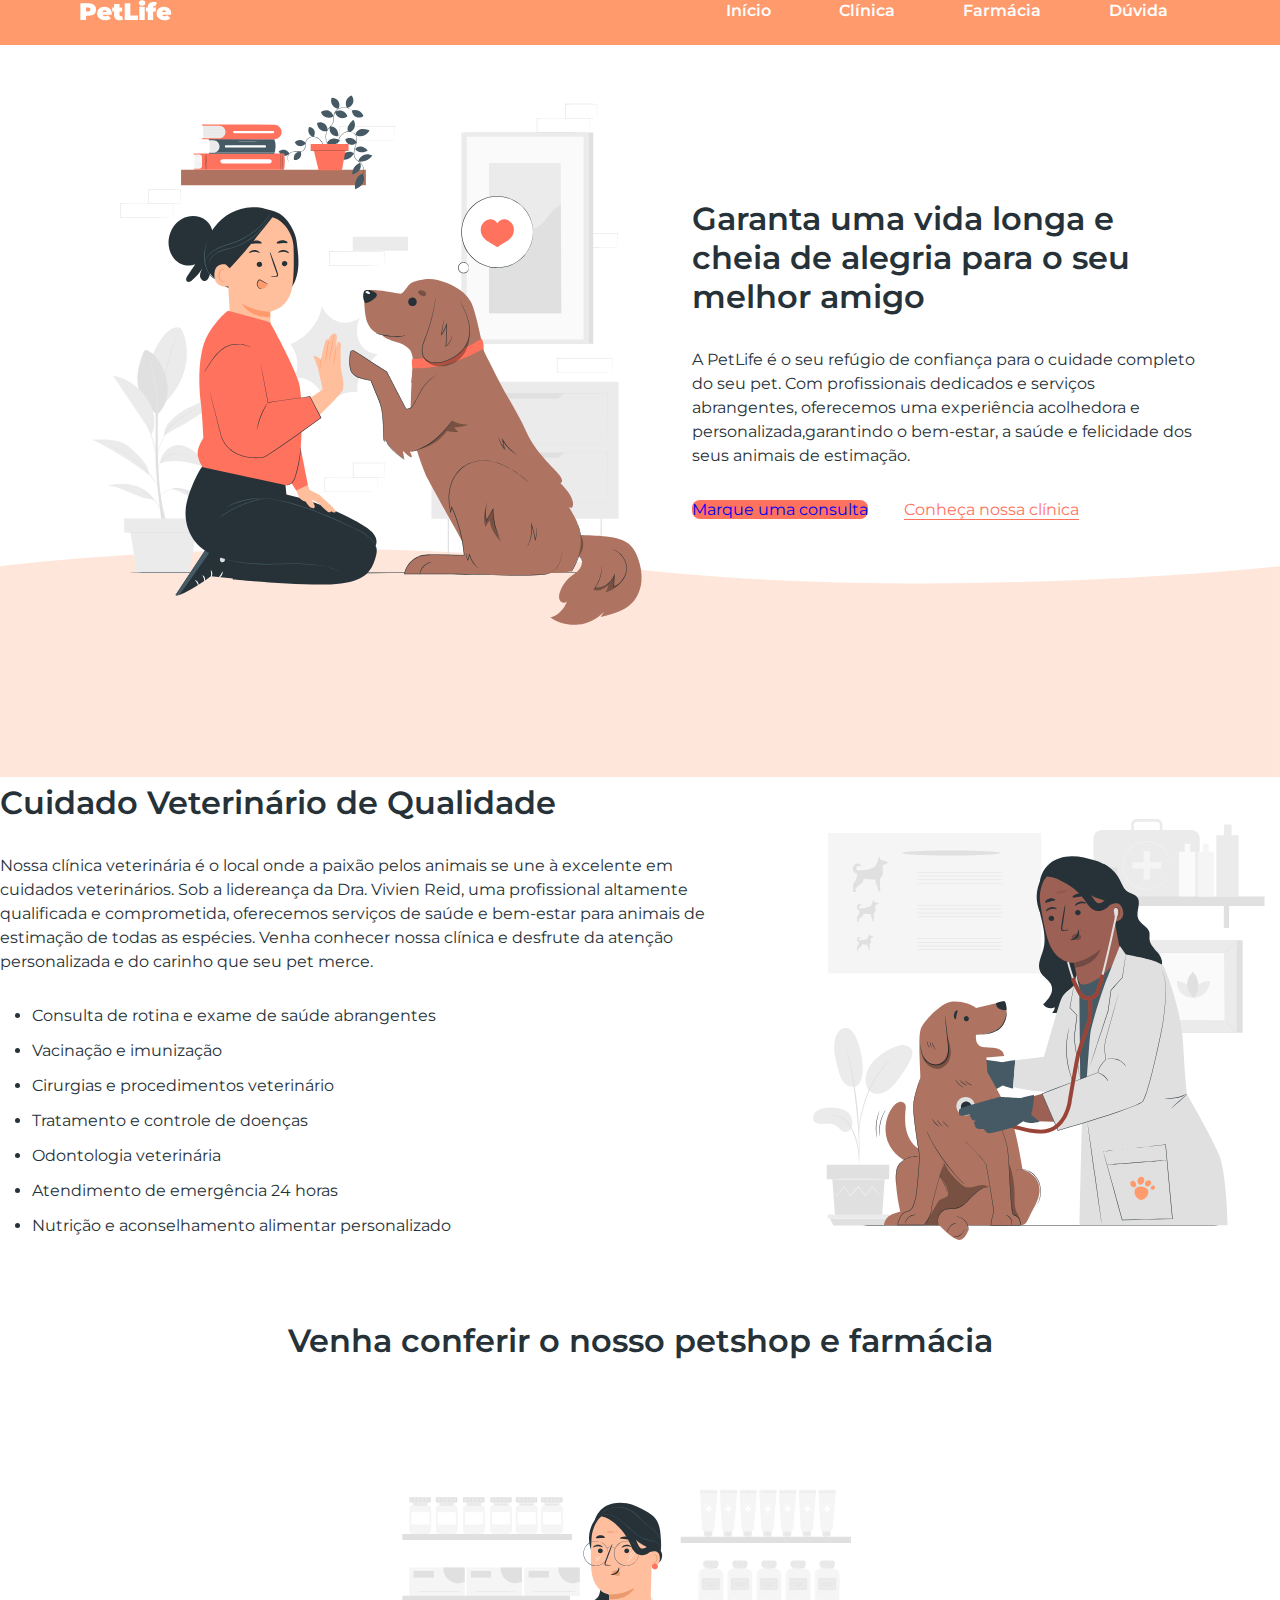
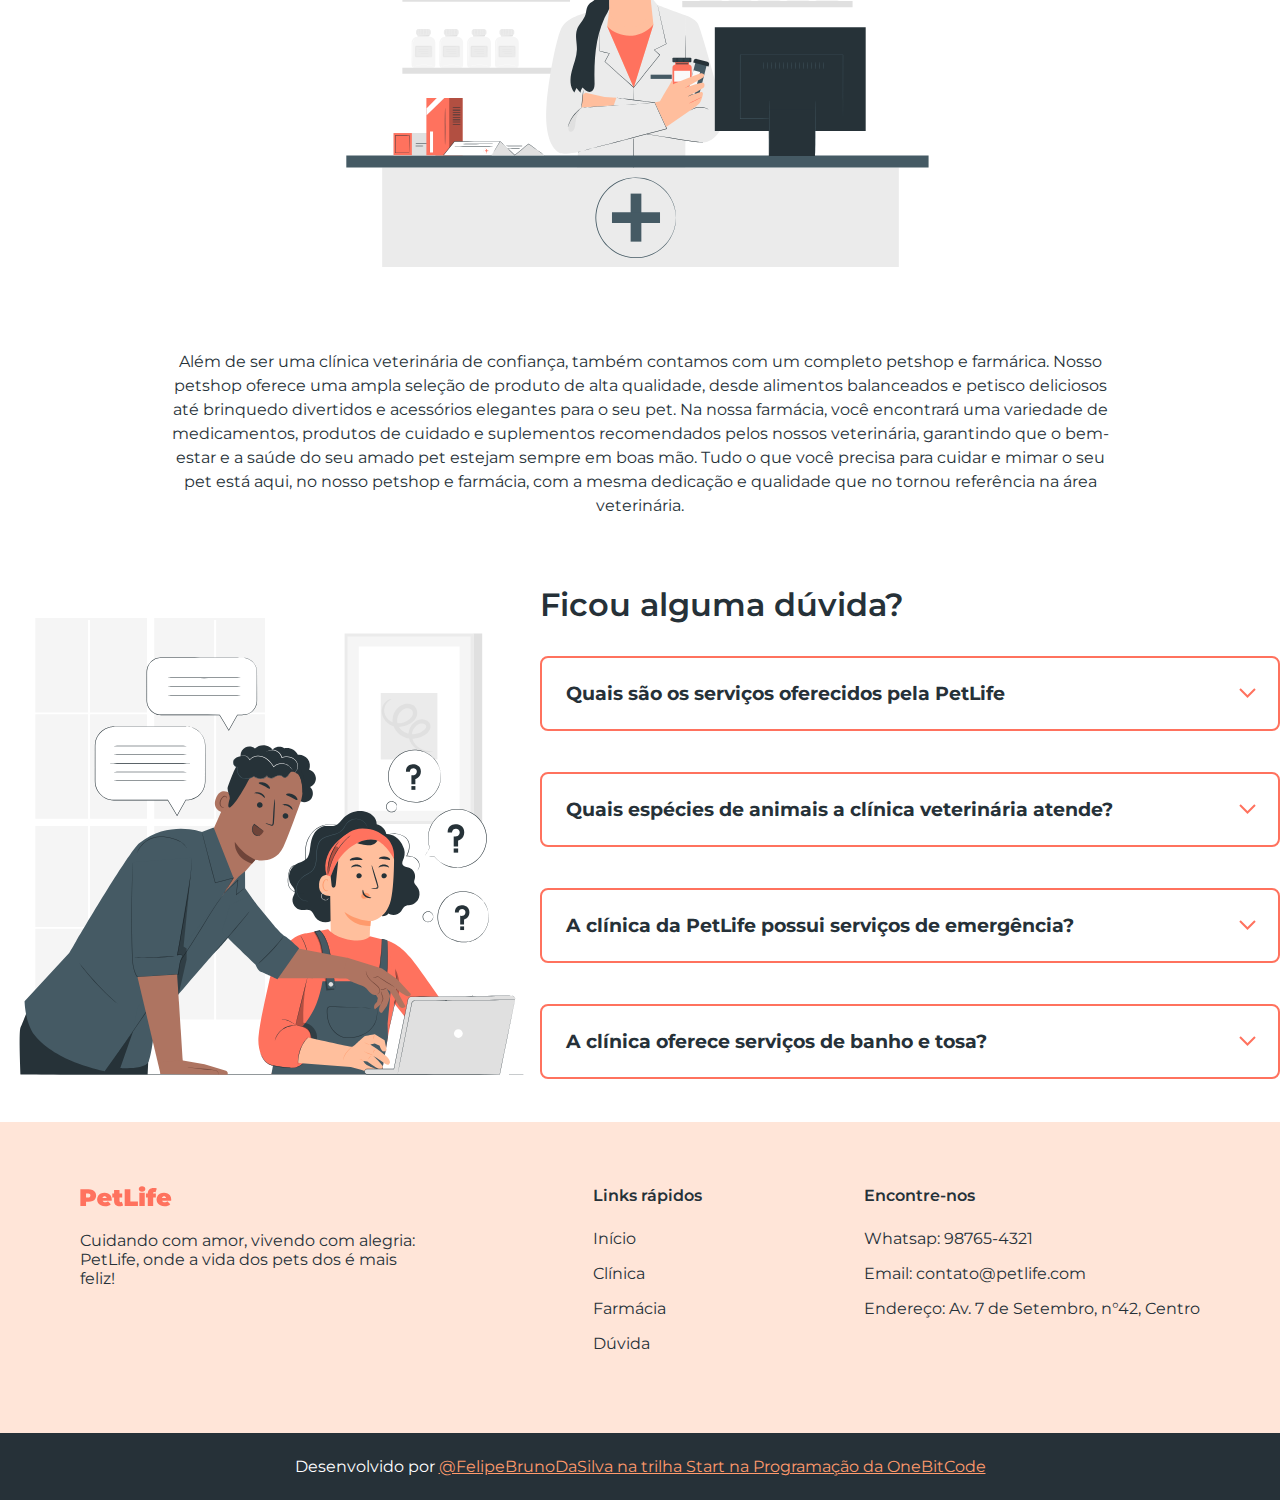
<file: index.html>
<html>
<head>
<title>PetLife</title>
<meta name="description" content="Garanta uma vida longa e cheia de alegria para seu melhor amigo">

<link rel="stylesheet" href="index.css">
<link rel="preconnect" href="https://fonts.googleapis.com">
<link rel="preconnect" href="https://fonts.gstatic.com" crossorigin>
<link href="https://fonts.googleapis.com/css2?family=Montserrat:wght@400;600&display=swap" rel="stylesheet">
</head>

<body>
 <header >
    <a href="index.html">
        <img src="img/logo-white.svg" alt="PetLife">        
    </a>
    <nav>
        <a href="#inicio">Início</a>
        <a href="#inicio">Clínica</a>
        <a href="#inicio">Farmácia</a>
        <a href="#inicio">Dúvida</a>        
    </nav>
 </header>
<main>
  <section id="inicio">
    <img src="img/start-img.svg" alt="" width="580" height="580" >
    <div>
        <h1>Garanta uma vida longa e cheia de alegria para o seu melhor amigo</h1>
        <p class="paragrafo">A PetLife é o seu refúgio de confiança para o cuidade completo do seu pet. Com profissionais dedicados e 
            serviços abrangentes, oferecemos uma experiência acolhedora e personalizada,garantindo o 
            bem-estar, a saúde e felicidade dos seus animais de estimação. </p>           
        <a class="botao" href=  https://wa.me/5522987654321" target="_blank">Marque uma consulta</a>
        <a class="botao-transparente" href="#clinica">Conheça nossa clínica</a>
    </div>
    <img class="absolute"  src="img/shape.svg" alt="">
</section>
    <section id="clinica">
        <div>
            <h2>Cuidado Veterinário de Qualidade</h2>
            <p class="paragrafo">
               Nossa clínica veterinária é o local onde a paixão pelos animais se une à excelente em cuidados
               veterinários. Sob a lidereança da Dra. Vivien Reid, uma profissional altamente qualificada e 
               comprometida, oferecemos serviços de saúde e bem-estar para animais de estimação de todas as espécies. Venha conhecer nossa clínica e desfrute da atenção personalizada e do carinho que seu
               pet merce. 
            </p>
            <ul>
                <li>Consulta de rotina e exame de saúde abrangentes</li>
                <li>Vacinação e imunização</li>
                <li>Cirurgias e procedimentos veterinário</li>
                <li>Tratamento e controle de doenças</li>
                <li>Odontologia veterinária</li>
                <li>Atendimento de emergência 24 horas</li>
                <li>Nutrição e aconselhamento alimentar personalizado</li>
            </ul> 
        </div>       
        
        <img src="img/clinic-img.svg" alt="" width="480" height="480" loading="lazy">
  </section>

  <section id="Farmácia">
    <h2>Venha conferir o nosso petshop e farmácia</h2>
    <img src="img/shop-img.svg" alt="" width="645" height="430" loading="lazy">
    <p class="paragrafo">Além de ser uma clínica veterinária de confiança, também contamos com um completo petshop e farmárica. Nosso petshop oferece uma ampla seleção de produto de alta qualidade, desde alimentos balanceados e petisco deliciosos até brinquedo divertidos e acessórios elegantes para o seu pet. Na nossa farmácia, você encontrará uma variedade de medicamentos, produtos de cuidado e suplementos recomendados pelos nossos veterinária, garantindo que o bem-estar e a saúde do seu amado pet estejam sempre em boas mão. Tudo o que você precisa para cuidar e mimar o seu pet está aqui, no nosso petshop e farmácia, com a mesma dedicação e qualidade que no tornou referência na área veterinária.

    </p>

  </section>

  <section id="Dúvidas">
    <img src="img/faq-img.svg" alt="" width="540" height="540" loading="lazy" >
    <div>
        <h2>Ficou alguma dúvida?</h2>

        <div class="duvida">
            <h3>Quais são os serviços oferecidos pela PetLife</h3>
            <img src="img/arrow-down.svg" alt="">
            <p class="paragrafo">A clínica da PetLife oferece uma ampla gama de serviços, incluíndo consultas de rotina,vacinação, cirurgias, tratamento de doenças, cuidados odontológicos, atendimento de emergência 24 horas, programas de prevenção de pulgas, carrapatos e vermes, entre outros. Nosso objetivo é fornecer cuidados abrangentes e personalizados para garantir a saúde e o bem-estar do eu pet.</p>
        </div>
        <div  class="duvida">
            <h3>Quais espécies de animais a clínica veterinária atende?</h3>
            <img src="img/arrow-down.svg" alt="">
            <p class="paragrafo">A clinica veterinária da PetLife atende animais de estimação de todas as espécies, incluíndo cães, gatos, pássaros, roedores e répteis. Nossos profissionais possuem conhecimento e experiência para cuidar de diferentes tipos d animais, oferecendo um atendimento epecializado e dedicado a cada um deles.
            </p>
        </div>
        <div class="duvida">
            <h3>A clínica da PetLife possui serviços de emergência?</h3>
            <img src="img/arrow-down.svg" alt="">
            <p class="paragrafo">
                Sim, a clínica veterinária da PetLife oferece serviços de emergência 24 horas. Se o seu animal de estimação precisar de atendimento veterinário imediato fora do horário de expediente, nossa equipe está pronta para ajudar, fornecendo cuidados urgentes e tratamento adequado para garantir o bem-estardo seu pet.
            </p>
        </div>
        <div class="duvida">
            <h3>A clínica oferece serviços de banho e tosa?</h3>
            <img src="img/arrow-down.svg" alt="">
            <p class="paragrafo">
                Sim, a clínica veterinária da PetLife oferece serviços profissionais de banho e tosa. Nossa equipe de profissionais experientes garante que seu pet receba cuidados adequados, usando produtos de alta qualidade e técnicas seguras. O banho e tosa a manter a higiene, saúde da pele e pelagem do seu pet, além de ´proporcionar uma experiência relaxante e agradável para eles.
            </p>
        </div>
    </div>    
  </section>
</main>
    <footer>
      <div>
        <img src="img/logo.svg" alt="PetLife">
        <p>Cuidando com amor, vivendo com alegria: PetLife, onde a vida dos pets dos é mais feliz!</p>
      </div>

        <div>
            <strong class="titulo">Links rápidos</strong>
            <nav>
                <a href="#inicio">Início</a>
                <a href="#inicio">Clínica</a>
                <a href="#inicio">Farmácia</a>
                <a href="#inicio">Dúvida</a>
            </nav>
        </div>
        <div>
            <strong class="titulo">Encontre-nos</strong>
            <p>Whatsap: <a href="https://wa.me/5522987654321" target="_blank">98765-4321</a> </p>
            <p>Email:  <a href="mailto:contato@petlife.com">contato@petlife.com</a></p>
            <p>Endereço: Av. 7 de Setembro, n°42, Centro </p>
        </div>    
    </footer>
    <div id="copyright">
        Desenvolvido por <a href="https://github.com/FelipeBrunoDaSilva" target="_blank">@FelipeBrunoDaSilva na trilha Start na Programação da OneBitCode</a>
    </div>

  <script src="index.js"></script>
</body>

</html>
</file>
<file: index.css>
*{
    box-sizing: border-box;
    font-family: 'Montserrat', sans-serif;
    margin: 0;
    padding: 0;
}
body{
    color: #263138
}    
    header {
        background-color: #ff9a6c;
        display: flex;
        align-items: center;
        justify-content: space-between;
        padding-left: 80px;
        padding-right: 80px;
        padding-bottom: 24px;
    }
    header nav a{
        color: #ffffff;
        font-weight: 600;
        padding: 32px;
        text-decoration: none;
    }
    #inicio{
        display: flex;
        align-items: center;
        gap: 32px;
        /*topo, direita,baixo, esquerda */
        padding: 24px 80px 128px 80px;
        position: relative;
    }
    h1,
    h2 {
        font-weight: 600;
        font-size: 32px;
        margin-bottom: 32px ;
    }
    .paragrafo{
        line-height: 150%;
        margin-bottom: 32px;
    }
    .botao {
        background-color: #ff725e;
        border-radius: 8px;
        color: #ffffff
        /*vertical, horizontal */
        padding: 16px 32px;
        text-decoration: none;
    }
    .botao-transparente{
        background-color: transparent;
        color: #ff725e;
        padding: 16px 32px;
        text-underline-offset: 4px;
    }
    .absolute {

        position: absolute;
        bottom: 0;
        left: 0;
        width: 100%;
        z-index: -10;
    }

    #clinica{
        display: flex;
        align-items: center;
        gap: 64px;
        pad: 64px 80px;
    }
    #clinica li {
        margin-bottom: 16px;
        margin-left: 32px;
}


    #Farmácia{
        padding: 64px 80px;
        text-align: center;
    }
    #Farmácia img{
        margin:64px auto;
        }
    #Farmácia .paragrafo{
        max-width: 950px;
        margin: 0 auto;
    }

    #Dúvidas{
        display: flex;
        align-items: center;
        gap: 64px
        padding: 64px 80px;
    }
    .duvida{
        position: relative;

    }

   

    .duvida h3{
    border: 2px solid #ff725e;
    border-radius: 8px;
    cursor: pointer;
    padding: 24px;
    }

    .duvida img {
        position:absolute;
        top: 32px;
        right: 24px;
    }
    .duvida .paragrafo { 
        border-right: 1px solid #ff725e;
        border-bottom: 1px solid #ff725e;
        border-left: 1px solid #ff725e;
        border-radius: 0 0 8px 8px;
        margin-top: 8px;
        padding: 0 24px;
        height: 0; 
        opacity: 0;
        overflow: hidden;
        transition: .2s;
    }
    .duvida.ativa .paragrafo{
        height: fit-content;
        opacity: 1;
        padding: 24px;

    }


    footer{
        background-color: rgba(255, 152, 100, 0.25);
        display: flex;
        justify-content: space-between;
        gap: 80px;
        padding: 64px 80px;
    }
footer img,
footer .titulo{
    display: block;
    font-weight: 600;
    margin-bottom: 24px;
}
footer nav a {
    color:#263138;
    display: block;
    margin-bottom: 16px;
    text-decoration: none;
   
}
footer p{
    margin-bottom: 16px;
    max-width: 350px;
}
footer p a {
    color: #263138;
    text-decoration: none;
}

#copyright{

    background-color: #263138;
    color: #ffffff;
    padding: 24px;
    text-align: center;
}
#copyright a {
    color: #ff9a6c;


}
</file>
